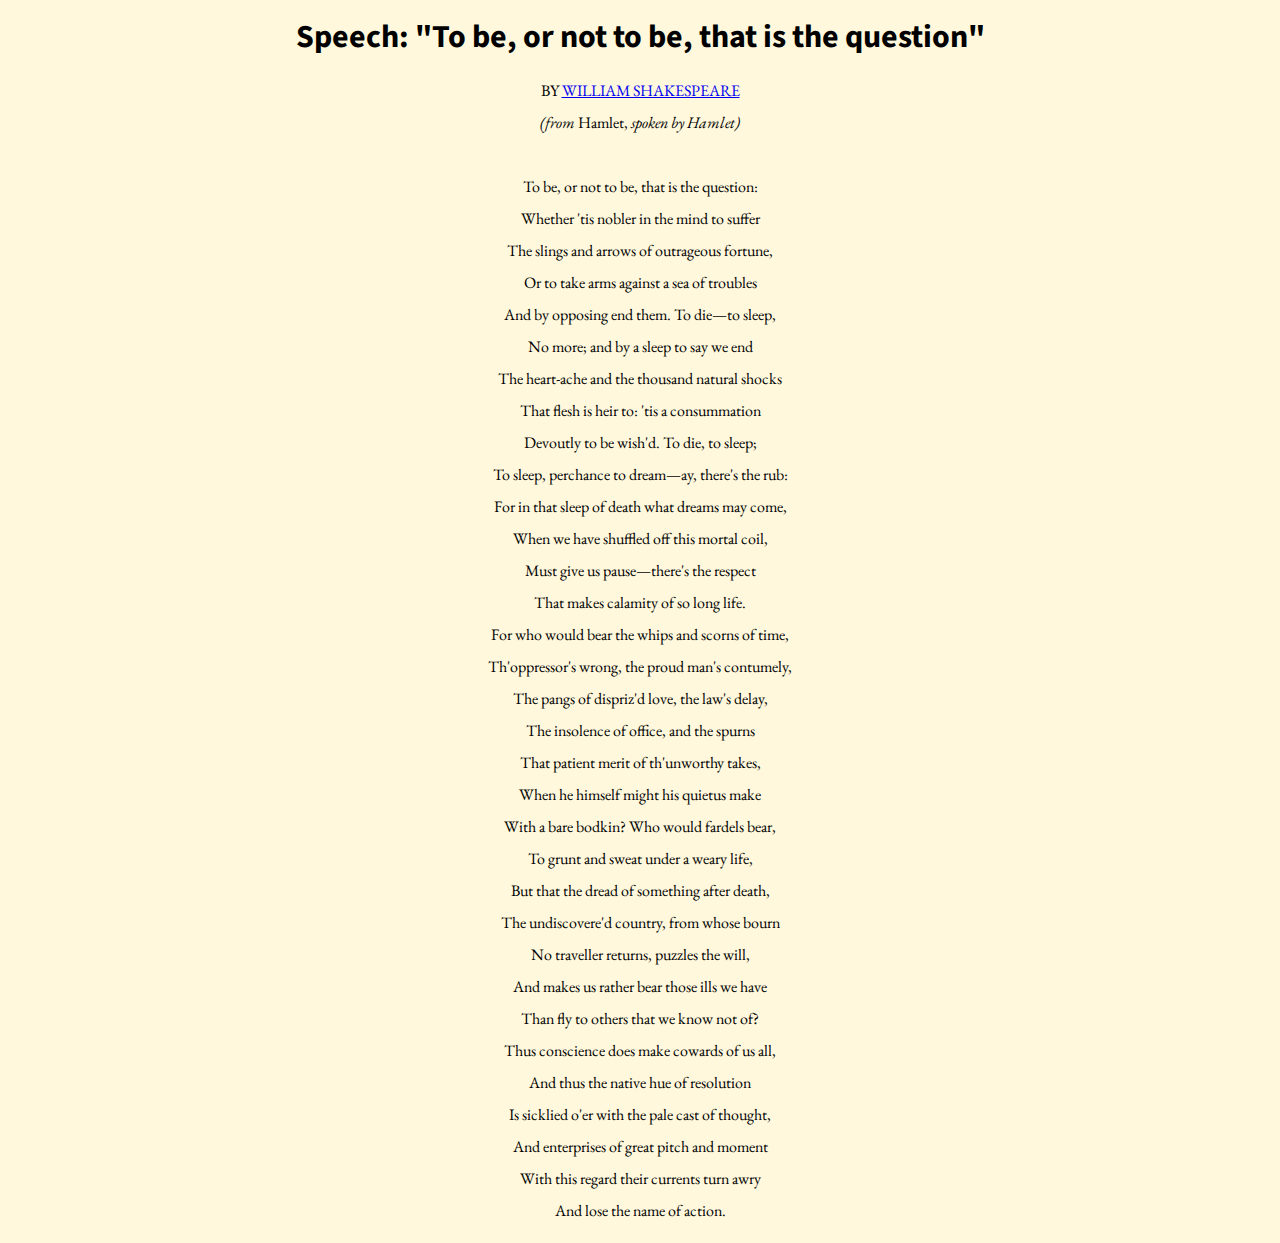
<file: 3_first_session_recap/index.html>
<!DOCTYPE html>
<html>
  <head>
    <title>First session recap</title>
    <link
      href="https://fonts.googleapis.com/css?family=EB+Garamond|Source+Sans+Pro&display=swap"
      rel="stylesheet"
    />
    <link rel="stylesheet" href="style.css" />
  </head>
  <body>
    <h1>Speech: "To be, or not to be, that is the question"</h1>
    <p>
      BY
      <a
        href="https://en.wikipedia.org/wiki/William_Shakespeare"
        target="_blank"
        >WILLIAM SHAKESPEARE</a
      >
      <br />
      <em> (from </em> Hamlet, <em>spoken by Hamlet) </em>
      <br />
      <br />
      To be, or not to be, that is the question: <br />
      Whether 'tis nobler in the mind to suffer <br />
      The slings and arrows of outrageous fortune, <br />
      Or to take arms against a sea of troubles <br />
      And by opposing end them. To die—to sleep, <br />
      No more; and by a sleep to say we end <br />
      The heart-ache and the thousand natural shocks <br />
      That flesh is heir to: 'tis a consummation <br />
      Devoutly to be wish'd. To die, to sleep; <br />
      To sleep, perchance to dream—ay, there's the rub:<br />
      For in that sleep of death what dreams may come,<br />
      When we have shuffled off this mortal coil, <br />
      Must give us pause—there's the respect <br />
      That makes calamity of so long life. <br />
      For who would bear the whips and scorns of time,<br />
      Th'oppressor's wrong, the proud man's contumely, <br />
      The pangs of dispriz'd love, the law's delay, <br />
      The insolence of office, and the spurns <br />
      That patient merit of th'unworthy takes,<br />
      When he himself might his quietus make <br />
      With a bare bodkin? Who would fardels bear, <br />
      To grunt and sweat under a weary life, <br />
      But that the dread of something after death, <br />
      The undiscovere'd country, from whose bourn <br />
      No traveller returns, puzzles the will, <br />
      And makes us rather bear those ills we have <br />
      Than fly to others that we know not of? <br />
      Thus conscience does make cowards of us all,<br />
      And thus the native hue of resolution <br />
      Is sicklied o'er with the pale cast of thought, <br />
      And enterprises of great pitch and moment <br />
      With this regard their currents turn awry <br />
      And lose the name of action.
    </p>
  </body>
</html>
</file>
<file: 3_first_session_recap/style.css>
body {
  background: cornsilk;
  font-family: "EB Garamond", serif;
  text-align: center;
  line-height: 2rem;
}

h1 {
  font-family: "Source Sans Pro", sans-serif;
  font-size: 32px;
}
</file>
